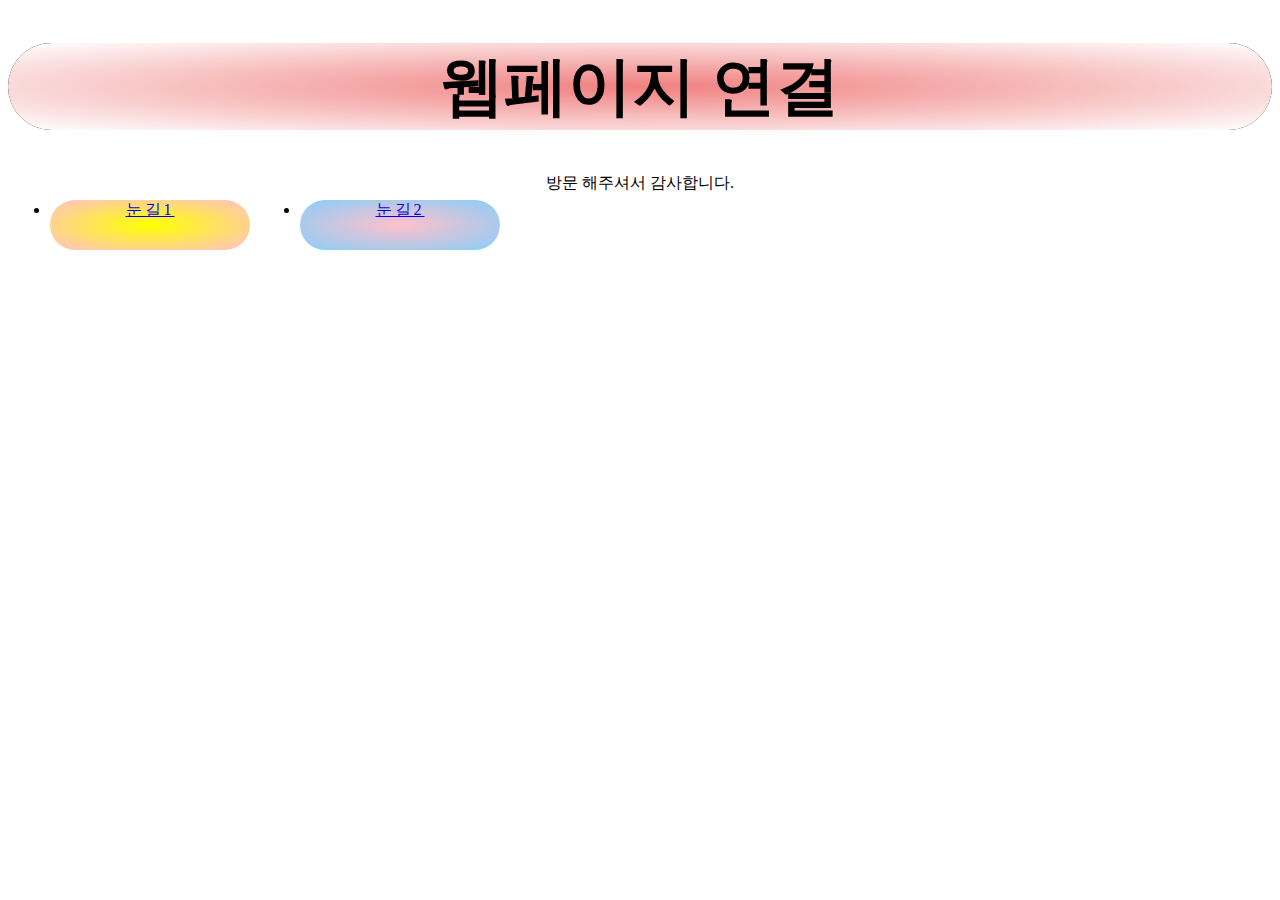
<file: index.html>
<!DOCTYPE html>
<html lang="ko">
	<head>
		<title>웹페이지 연결</title>
		<meta charset="UTF-8">
		<meta name="viewport" cintent="width=device-width, initial-scale=1.0">
		<meta name="keyeords" content="웹페이지, 연결">
		<meta name="description" cintent="웹페이지를 연결합니다.">
		<link rel="stylesheet" href="style.css">
	</head>
	<body>
		<header>
			<h1 class="e1">웹페이지 연결</h1>
		</header>
		<nav>
			<ul>
				<li class="one"><a href="index.me.html">눈길1</li></a>
				<li class="two"><a href="index.design.html">눈길2</li></a>
			</ul>
		</nav>
	<footer>방문 해주셔서 감사합니다.</footer>
	</body>
</html>
</file>
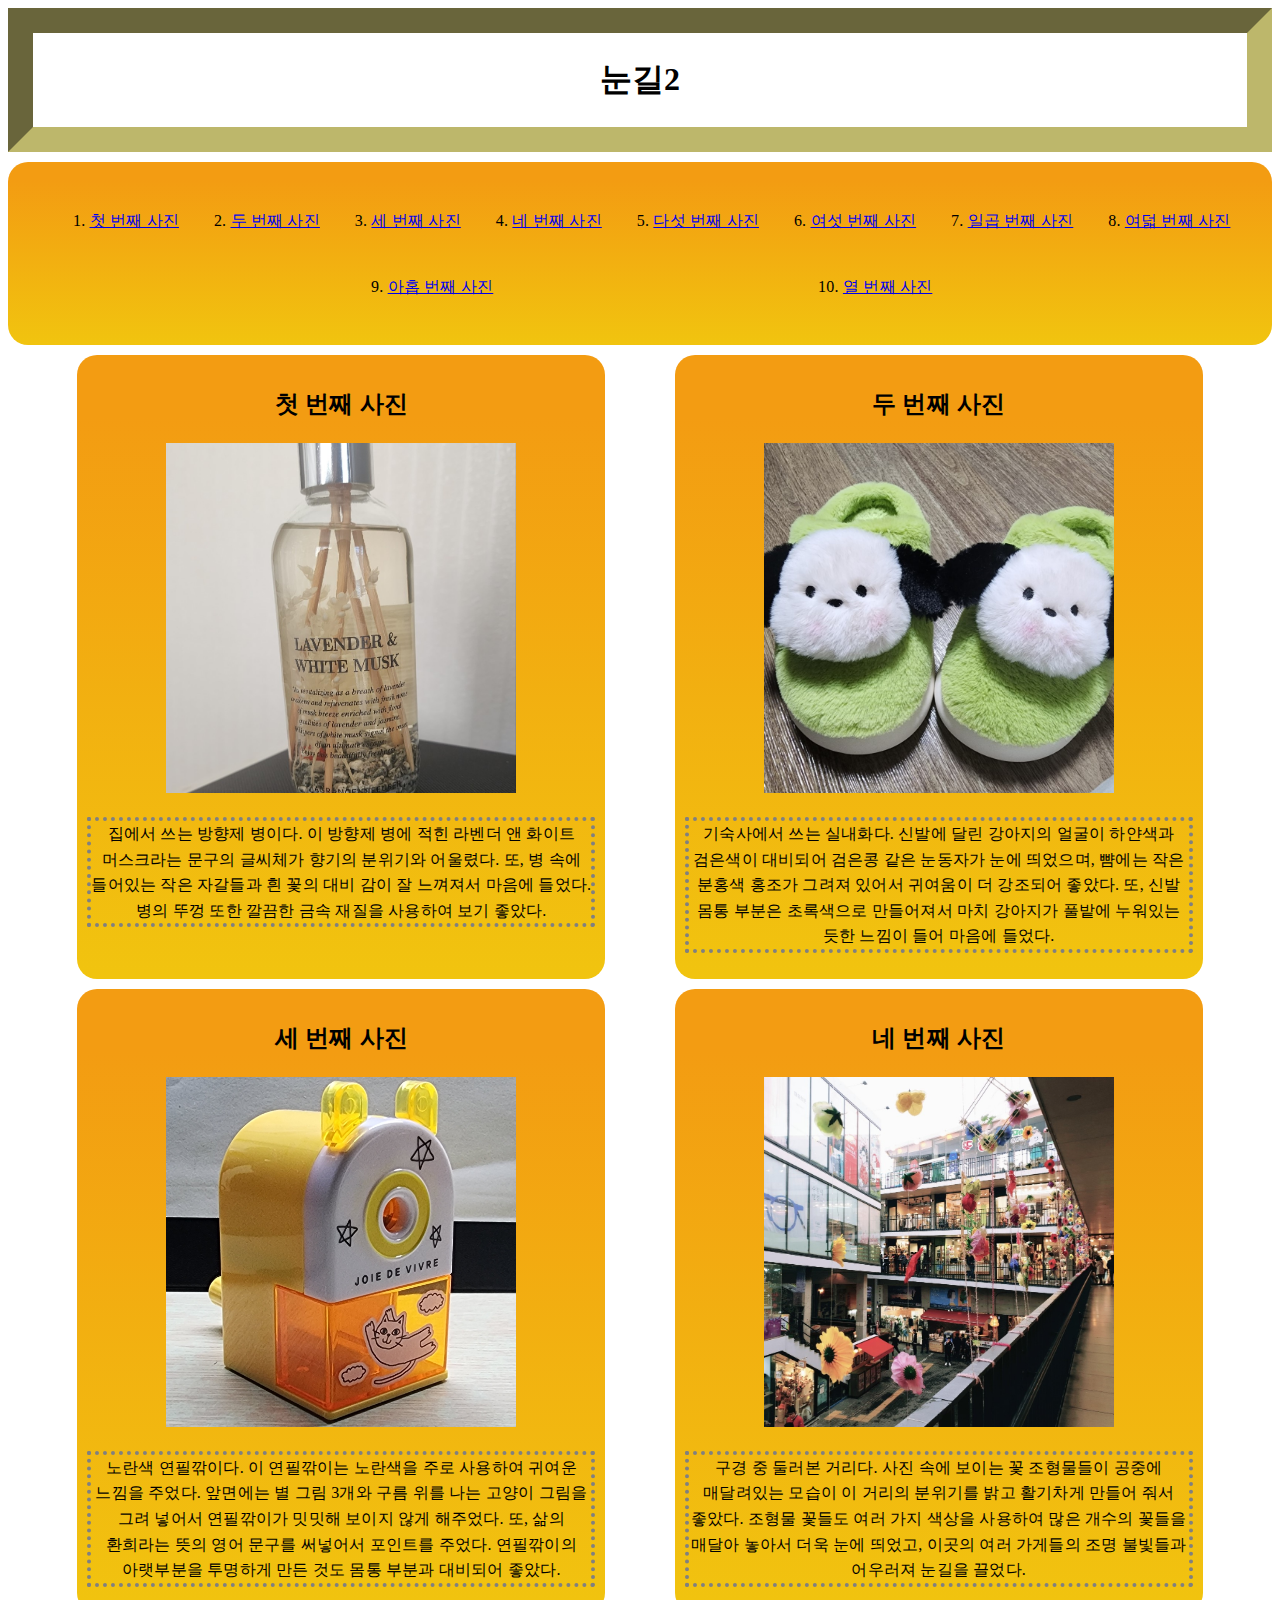
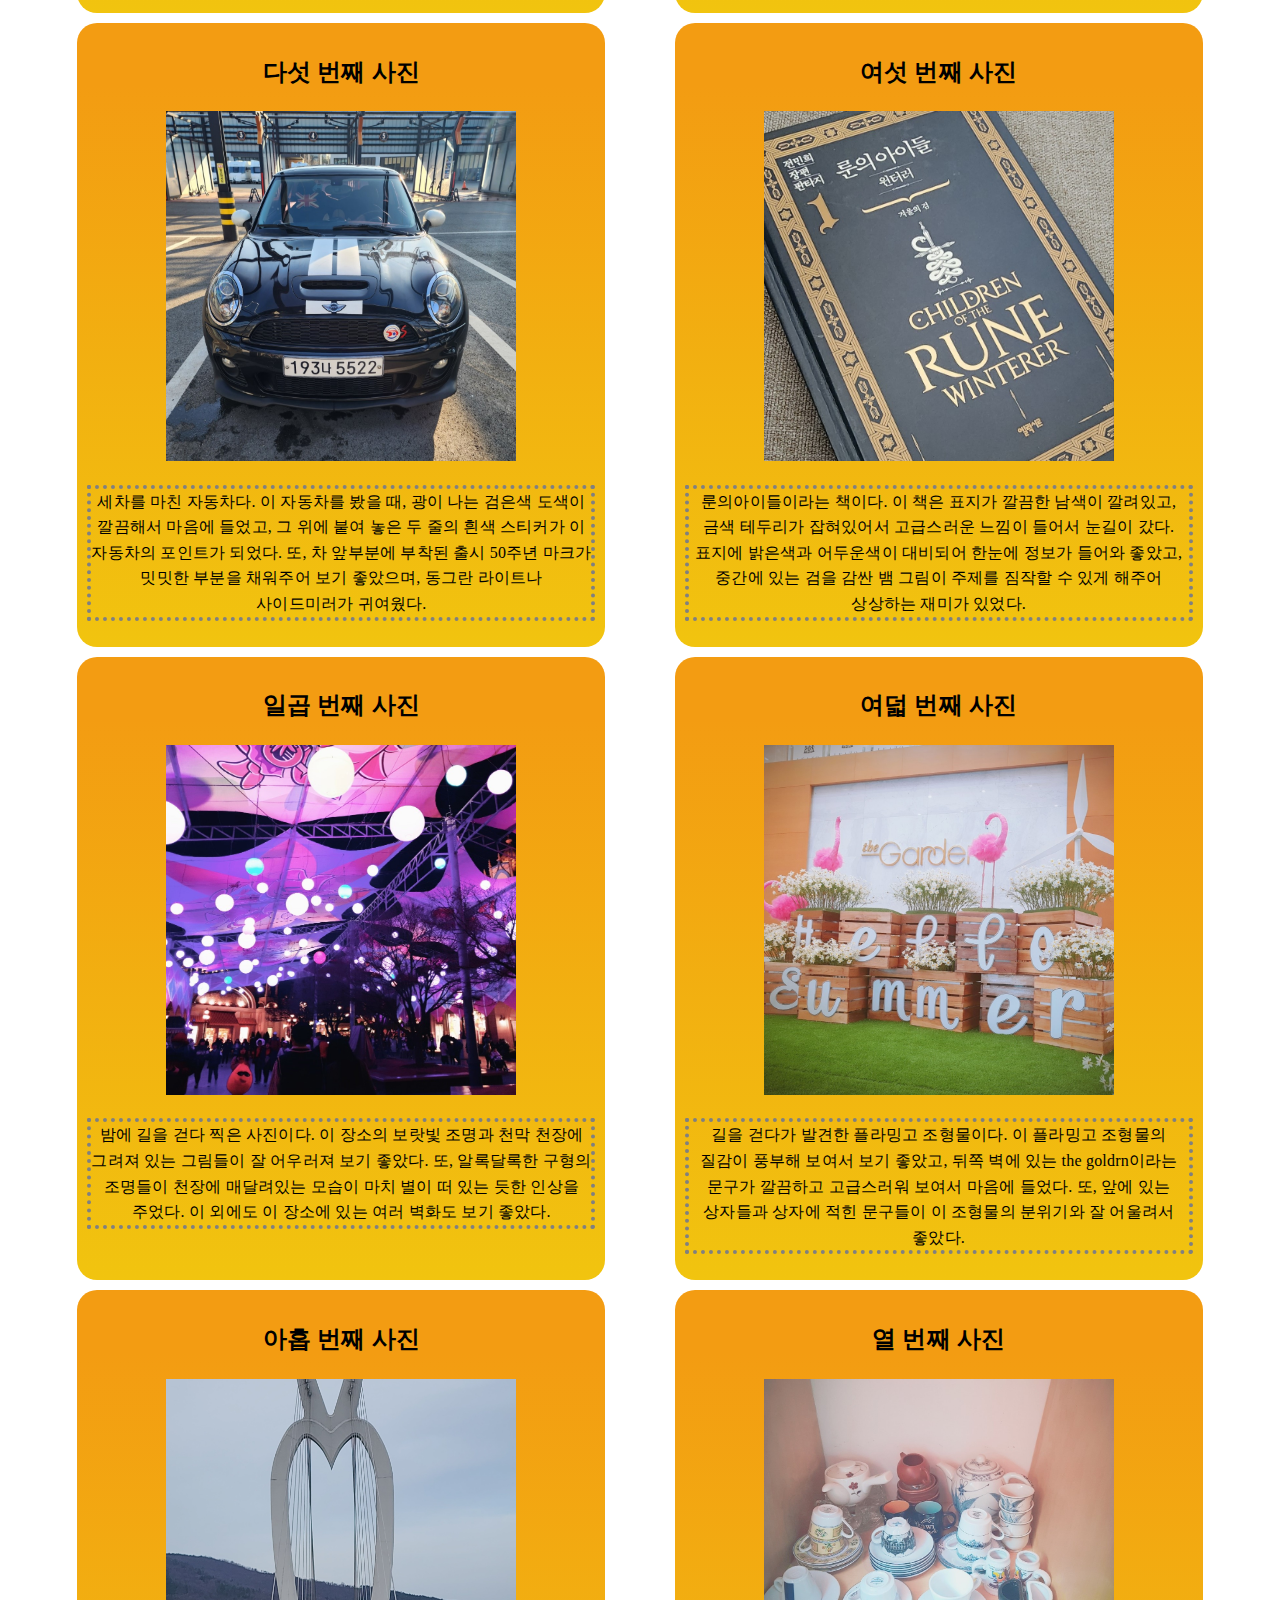
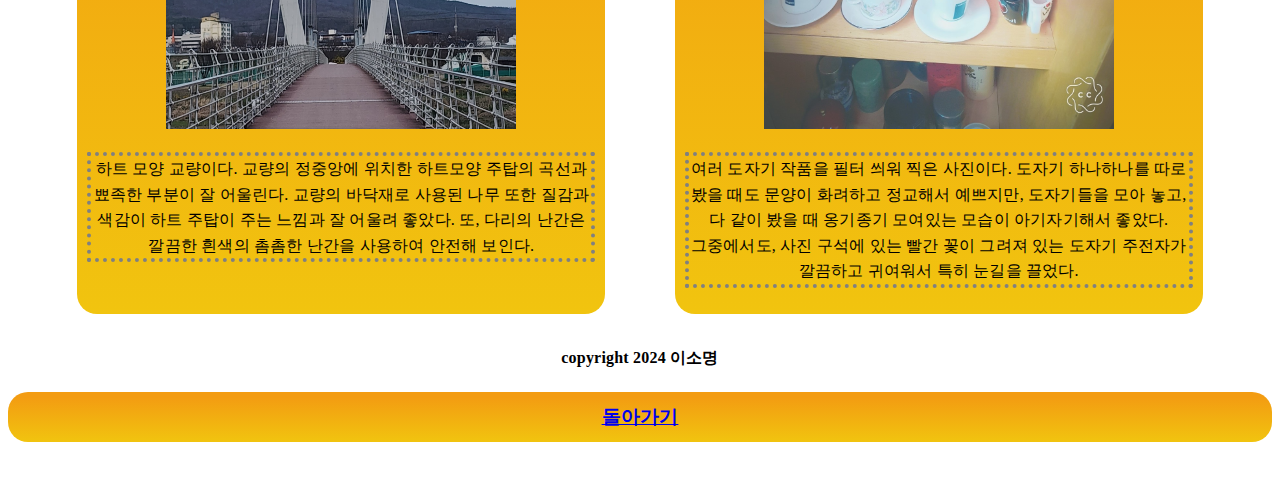
<file: design.html>
<!DOCTYPE html>
<html lang="ko">
	<head>
		<title>눈길2</title>
		<meta charset="UTF-8">
		<meta name="viewport" content="width=device-width, initial-scale=1.0">
		<meta name="keywords" content="이소명, 눈길, 사진, 디자인">
		<meta name="description" content="눈길을 끈 장면을 촬영하여 디자인 관점으로 분석하는 글">
		<link rel="stylesheet" href="style.CSS">
	</head>
	<body>
		<header>
			<h1>눈길2</h1>
		</header>
		<nav>
			<ol>
				<li><a href="#qwe">첫 번째 사진</a></li>
				<li><a href="#rty">두 번째 사진</a></li>
				<li><a href="#uio">세 번째 사진</a></li>
				<li><a href="#plm">네 번째 사진</a></li>
				<li><a href="#nbv">다섯 번째 사진</a></li>
				<li><a href="#cxz">여섯 번째 사진</a></li>
				<li><a href="#asd">일곱 번째 사진</a></li>
				<li><a href="#fgh">여덟 번째 사진</a></li>
				<li><a href="#jkl">아홉 번째 사진</a></li>
				<li><a href="#poi">열 번째 사진</a></li>
			</ol>
		</nav>
		<article>
			<section id="qwe"  class="dm">
				<h2>첫 번째 사진</h2>
				<img src="im/aa.jpg" width="350px" height="350px" alt="흰 배경 앞에 놓인 막대가 4개 꽂혀있는 베이지색 라벤더 앤 화이트 머스크 방향제 병">
				<p>집에서 쓰는 방향제 병이다. 이 방향제 병에 적힌 라벤더 앤 화이트 머스크라는 문구의 글씨체가 향기의 분위기와 어울렸다. 또, 병 속에 들어있는 작은 자갈들과 흰 꽃의 대비 감이 잘 느껴져서 마음에 들었다. 병의 뚜껑 또한 깔끔한 금속 재질을 사용하여 보기 좋았다.</p>
			</section>
			<section id="rty">
				<h2>두 번째 사진</h2>
				<img src="im/bb.jpg" width="350px" height="350px" alt="마룻바닥에 놓인 녹색 바탕 흰색 얼굴과 검은색 귀를 가진 강아지 얼굴이 달린 털 재질의 실내화">
				<p>기숙사에서 쓰는 실내화다. 신발에 달린 강아지의 얼굴이 하얀색과 검은색이 대비되어 검은콩 같은 눈동자가 눈에 띄었으며, 뺨에는 작은 분홍색 홍조가 그려져 있어서 귀여움이 더 강조되어 좋았다. 또, 신발 몸통 부분은 초록색으로 만들어져서 마치 강아지가 풀밭에 누워있는 듯한 느낌이 들어 마음에 들었다.</p>
			</section>
			<section id="uio">
				<h2>세 번째 사진</h2>
				<img src="im/zz.jpg" width="350px" height="350px" alt="흰 나무 책상 위에 놓인 노란색과 흰색이 섞인 색깔의 별과 구름 위를 날고 있는 고양이 그림이 그려진 연필깎이">
				<p>노란색 연필깎이다. 이 연필깎이는 노란색을 주로 사용하여 귀여운 느낌을 주었다. 앞면에는 별 그림 3개와 구름 위를 나는 고양이 그림을 그려 넣어서 연필깎이가 밋밋해 보이지 않게 해주었다. 또, 삶의 환희라는 뜻의 영어 문구를 써넣어서 포인트를 주었다. 연필깎이의 아랫부분을 투명하게 만든 것도 몸통 부분과 대비되어 좋았다.</p>
			</section>
			<section id="plm">
				<h2>네 번째 사진</h2>
				<img src="im/dd.jpg" width="350px" height="350px" alt="ㄷ자의 3층 건물에 여러 가게들이 들어와 있는 거리 중간에 공중에 여러 가지 색의 꽃 조형물이 달린 장소를 낮에 촬영한 사진">
				<p>구경 중 둘러본 거리다. 사진 속에 보이는 꽃 조형물들이 공중에 매달려있는 모습이 이 거리의 분위기를 밝고 활기차게 만들어 줘서 좋았다. 조형물 꽃들도 여러 가지 색상을 사용하여 많은 개수의 꽃들을 매달아 놓아서 더욱 눈에 띄었고, 이곳의 여러 가게들의 조명 불빛들과 어우러져 눈길을 끌었다.</p>
			</section>
			<section id="nbv">
				<h2>다섯 번째 사진</h2>
				<img src="im/ee.jpg" width="350px" height="350px" alt="세차장 배경에 검은색 바탕에 흰색 줄 2개가 있는 50주년 기념 BMW미니 차 한 대">
				<p>세차를 마친 자동차다. 이 자동차를 봤을 때, 광이 나는 검은색 도색이 깔끔해서 마음에 들었고, 그 위에 붙여 놓은 두 줄의 흰색 스티커가 이 자동차의 포인트가 되었다. 또, 차 앞부분에 부착된 출시 50주년 마크가 밋밋한 부분을 채워주어 보기 좋았으며, 동그란 라이트나 사이드미러가 귀여웠다. </p>
			</section>
			<section id="cxz">
				<h2>여섯 번째 사진</h2>
				<img src="im/ff.jpg" width="350px" height="350px" alt="룬의아이들 (윈터러)라는 책의 표지이며 남색 바탕에 네모난 문양의 금색 띠가 있고, 표지 중앙에 검을 감싼 뱀 그림이 그려져 있으며, 그 아래에 큰 글씨로 chilren of the rune winterer라는 영어 제목이 쓰여있다.">
				<p>룬의아이들이라는 책이다. 이 책은 표지가 깔끔한 남색이 깔려있고, 금색 테두리가 잡혀있어서 고급스러운 느낌이 들어서 눈길이 갔다. 표지에 밝은색과 어두운색이 대비되어 한눈에 정보가 들어와 좋았고, 중간에 있는 검을 감싼 뱀 그림이 주제를 짐작할 수 있게 해주어 상상하는 재미가 있었다.</p>
			</section>
			<section id="asd">
				<h2>일곱 번째 사진</h2>
				<img src="im/ii.jpg" width="350px" height="350px" alt="전체적으로 보랏빛 조명이 깔려있으며, 밤에 사람 많은 거리를 찍은 사진이다. 하얀 철 기둥에 천막 여러 개를 달아 천장을 만들어 거기에 여러 그림이 그려져 있다. 천장에는 구형의 여러 색 조명이 달려있다.">
				<p>밤에 길을 걷다 찍은 사진이다. 이 장소의 보랏빛 조명과 천막 천장에 그려져 있는 그림들이 잘 어우러져 보기 좋았다. 또, 알록달록한 구형의 조명들이 천장에 매달려있는 모습이 마치 별이 떠 있는 듯한 인상을 주었다. 이 외에도 이 장소에 있는 여러 벽화도 보기 좋았다.</p>
			</section>
			<section id="fgh">
				<h2>여덟 번째 사진</h2>
				<img src="im/qq.jpg" width="350px" height="350px" alt="잔디 바닥에 주황색과 흰색 벽 중앙에 더 골든이라고 쓰여있다. 그 앞에 플라밍고 조형물 3개와 그 앞에 상자를 쌓아두고 거기에 알파벳을 써 붙여놓았다. 그리고 그 상자를 흰색 꽃으로 장식했으며, 그 옆에는 작은 풍력발전기 모형이 있다.">
				<p>길을 걷다가 발견한 플라밍고 조형물이다. 이 플라밍고 조형물의 질감이 풍부해 보여서 보기 좋았고, 뒤쪽 벽에 있는 the goldrn이라는 문구가 깔끔하고 고급스러워 보여서 마음에 들었다. 또, 앞에 있는 상자들과 상자에 적힌 문구들이 이 조형물의 분위기와 잘 어울려서 좋았다.</p>
			</section>
			<section id="jkl">
				<h2>아홉 번째 사진</h2>
				<img src="im/vv.jpg" width="350px" height="350px" alt="시골 배경에 흰색 하트모양 주탑이 있는 교량이다. 난간은 흰색이고, 바닥은 와인색 나무로 이루어져 있다.">
				<p>하트 모양 교량이다. 교량의 정중앙에 위치한 하트모양 주탑의 곡선과 뾰족한 부분이 잘 어울린다. 교량의 바닥재로 사용된 나무 또한 질감과 색감이 하트 주탑이 주는 느낌과 잘 어울려 좋았다. 또, 다리의 난간은 깔끔한 흰색의 촘촘한 난간을 사용하여 안전해 보인다.</p>
			</section>
			<section id="poi">
				<h2>열 번째 사진</h2>
				<img src="im/tt.jpg" width="350px" height="350px" alt="좁은 나무 장식장에 알록달록한 도자기 접시와 주전자, 머그잔 여러 개가 겹쳐 놓여있다.">
				<p>여러 도자기 작품을 필터 씌워 찍은 사진이다. 도자기 하나하나를 따로 봤을 때도 문양이 화려하고 정교해서 예쁘지만, 도자기들을 모아 놓고, 다 같이 봤을 때 옹기종기 모여있는 모습이 아기자기해서 좋았다. 그중에서도, 사진 구석에 있는 빨간 꽃이 그려져 있는 도자기 주전자가 깔끔하고 귀여워서 특히 눈길을 끌었다. </p>
			</section>
		</article>
		<footer>
			<h4 class="copy">copyright 2024 이소명</h4>
			<a href="index.html"><h3 class="copy">돌아가기</h3></a>
		</footer>
	</body>
</html>
</file>
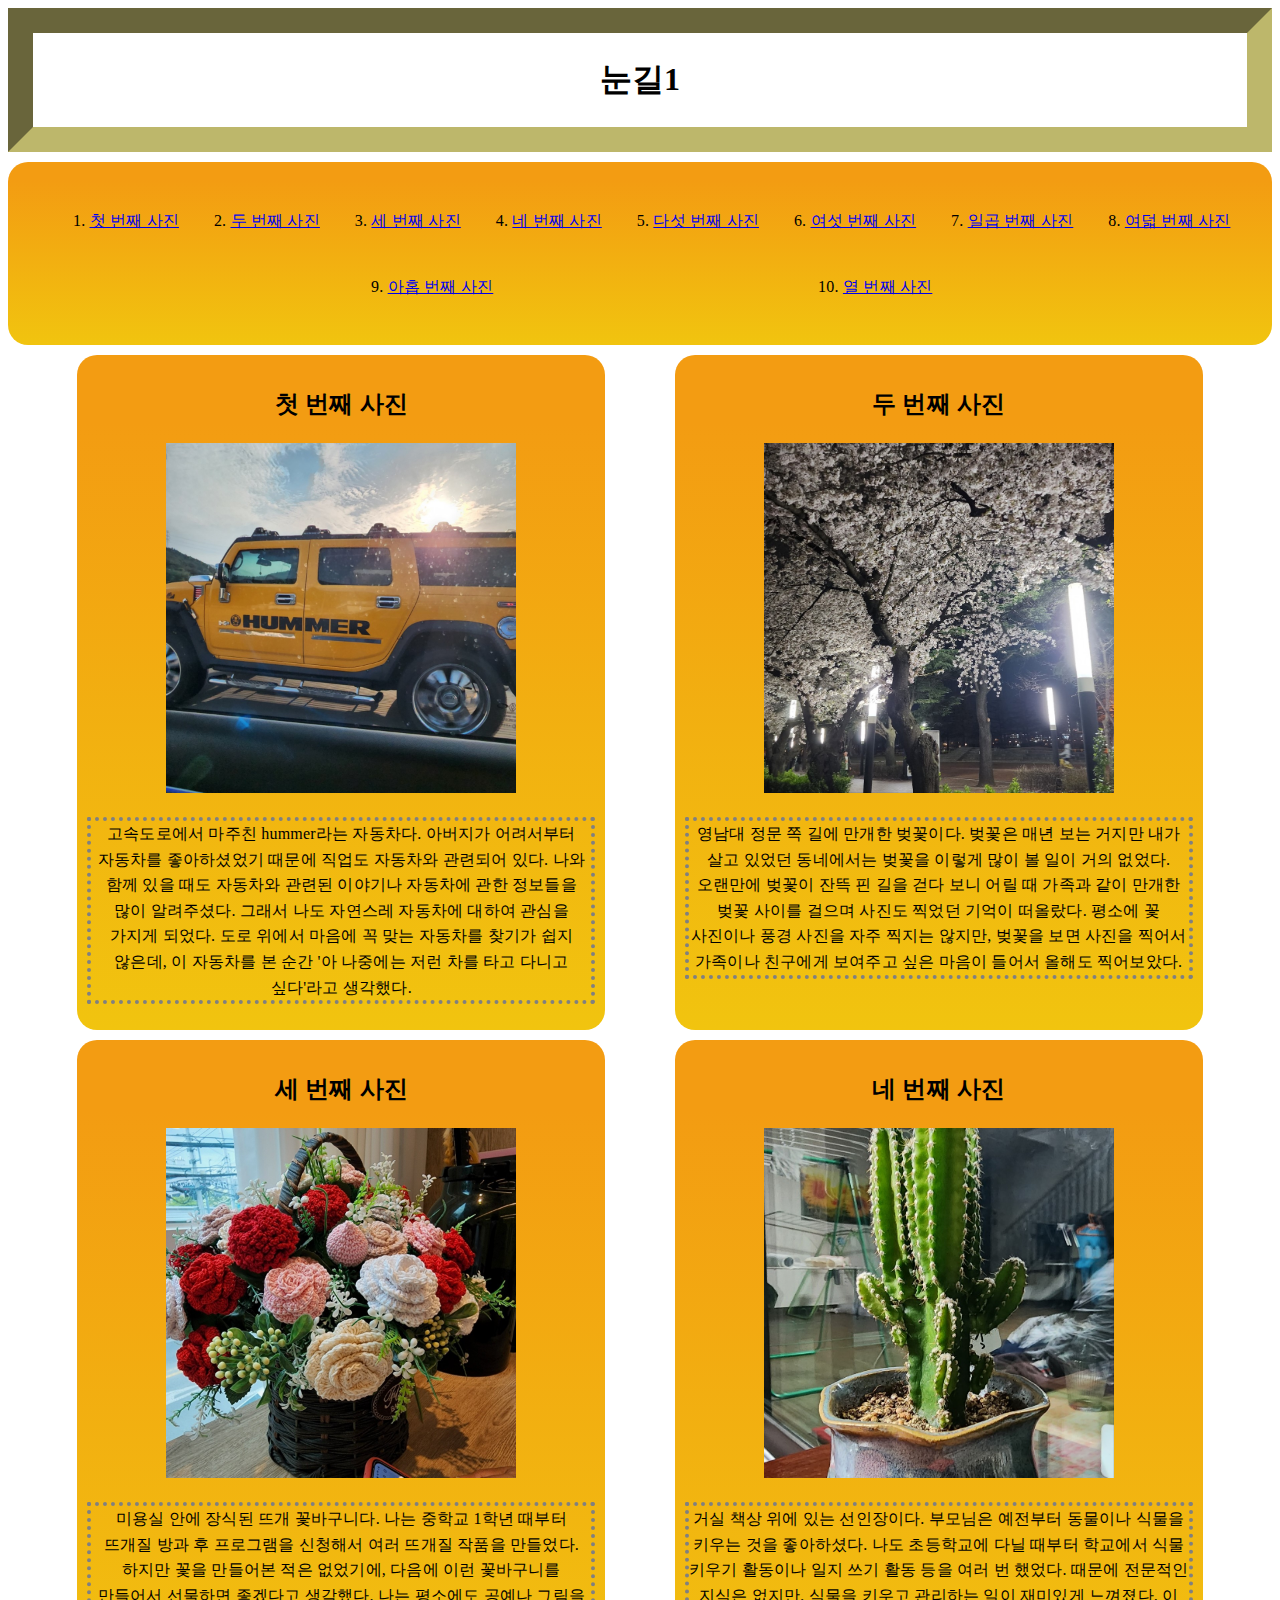
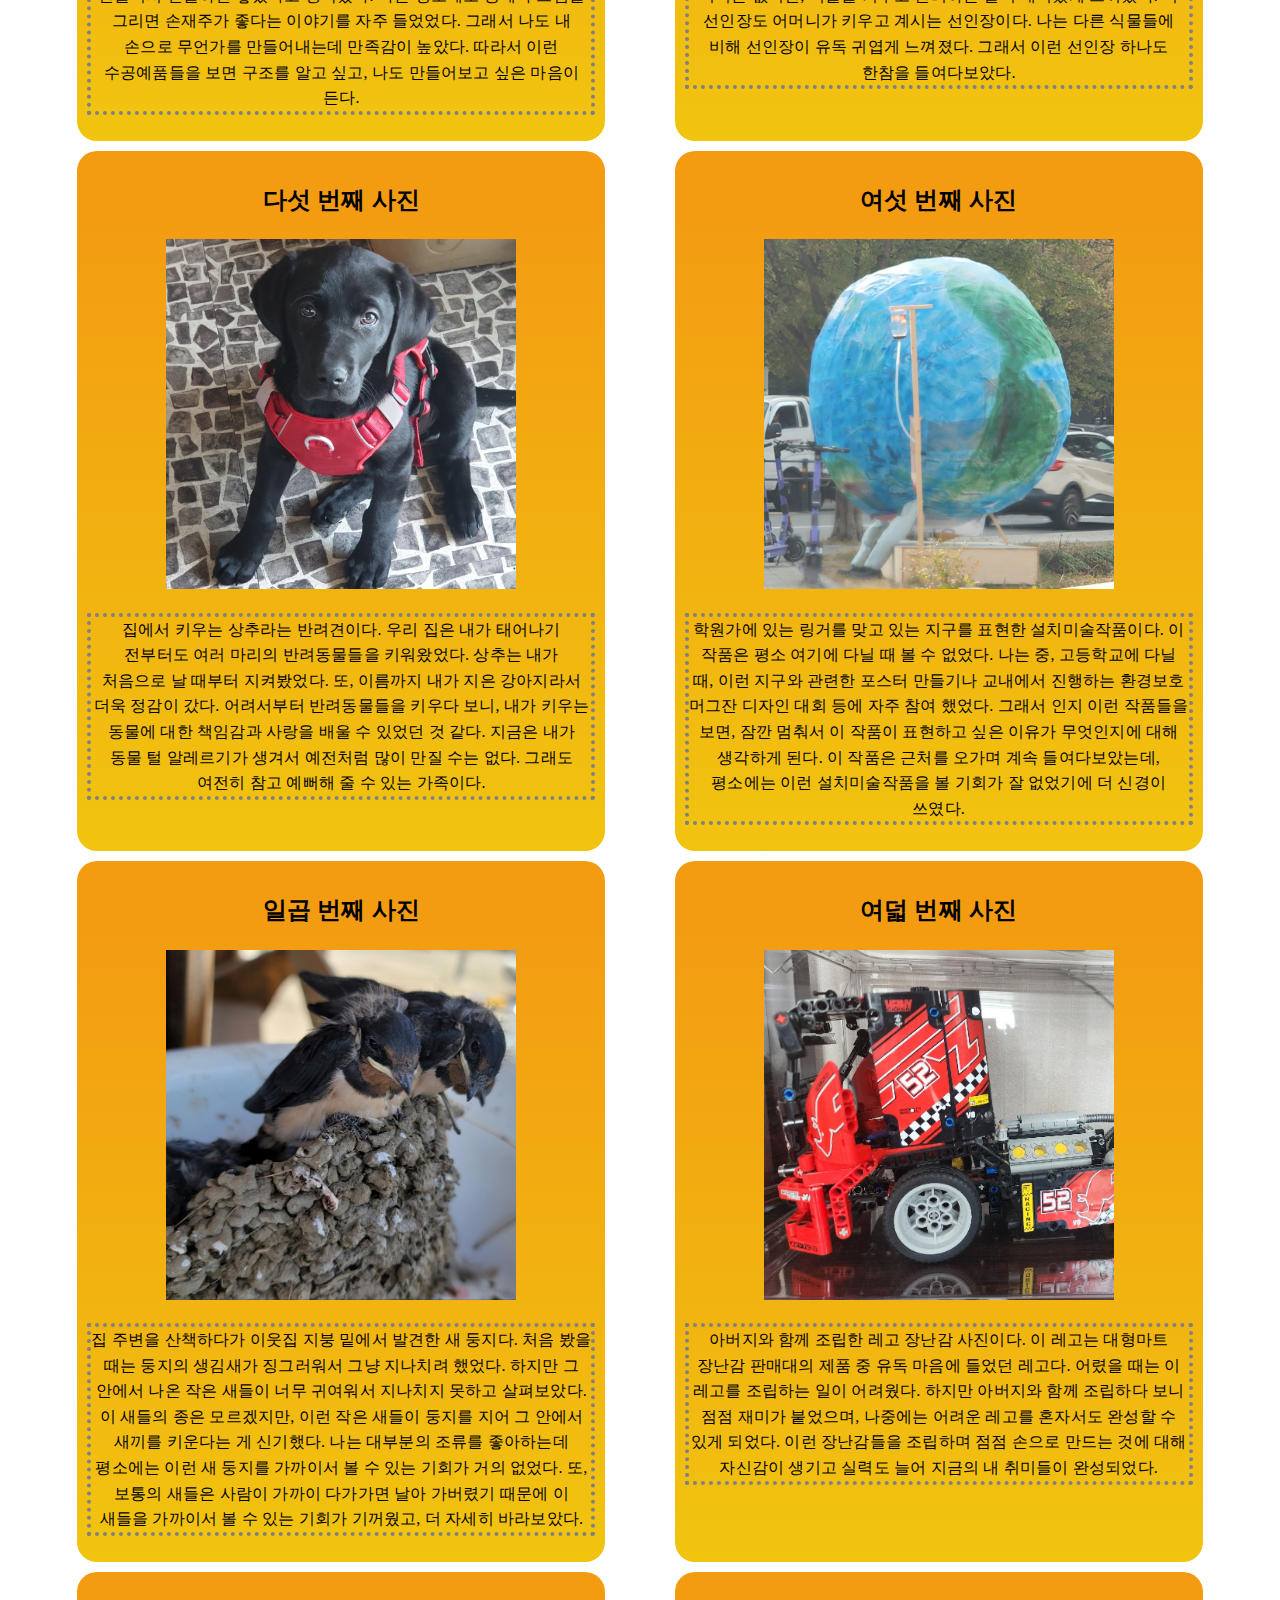
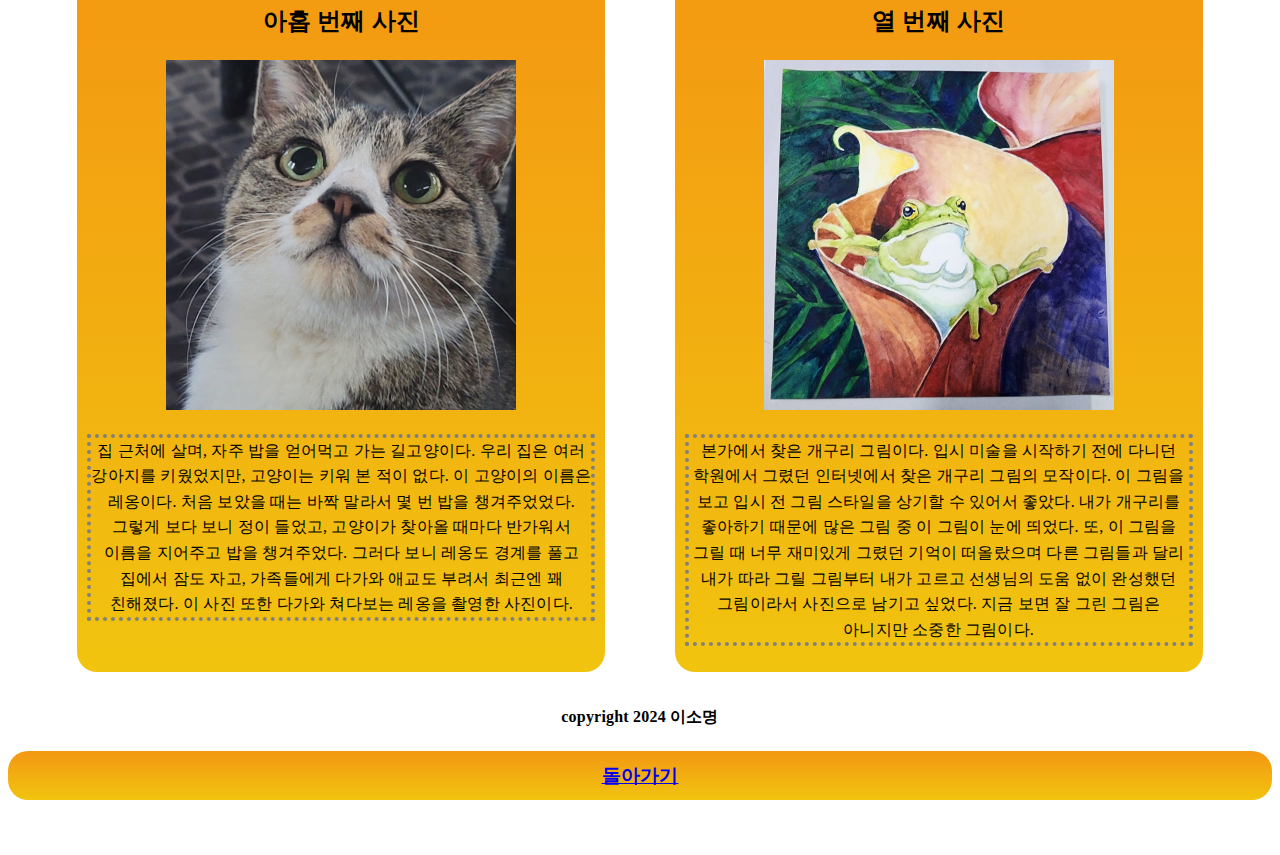
<file: me.html>
<!DOCTYPE html>
<html lang="ko">
	<head>
		<title>눈길1</title>
		<meta charset="UTF-8">
		<meta name="viewport" content="width=device-width, initial-scale=1.0">
		<meta name="keywords" content="관심사, 이소명, 눈길, 사진">
		<meta name="description" content="나의 눈길이 닿아 찍은 사진에 대해 소개하는 웹사이트">
		<link rel="stylesheet" href="style.CSS">
	</head>
	<body>
		<header>
			<h1>눈길1</h1>
		</header>
		<nav>
			<ol>
				<li><a href="#cjt">첫 번째 사진</a></li>
				<li><a href="#en">두 번째 사진</a></li>
				<li><a href="#tp">세 번째 사진</a></li>
				<li><a href="#sp">네 번째 사진</a></li>
				<li><a href="#ektjt">다섯 번째 사진</a></li>
				<li><a href="#dutjt">여섯 번째 사진</a></li>
				<li><a href="#dlfrhq">일곱 번째 사진</a></li>
				<li><a href="#duejfq">여덟 번째 사진</a></li>
				<li><a href="#dkghq">아홉 번째 사진</a></li>
				<li><a href="#duf">열 번째 사진</a></li>
			</ol>
		</nav>
		<article>
			<section id="cjt">
				<h2>첫 번째 사진</h2>
				<img alt="고속도로 위에서 달리는 노란색 허머 차량" src="dlalwl/humm.jpg" width="350px" height="350px">
				<p>고속도로에서 마주친 hummer라는 자동차다. 아버지가 어려서부터 자동차를 좋아하셨었기 때문에 직업도 자동차와 관련되어 있다. 나와 함께 있을 때도 자동차와 관련된 이야기나 자동차에 관한 정보들을 많이 알려주셨다. 그래서 나도 자연스레 자동차에 대하여 관심을 가지게 되었다. 도로 위에서 마음에 꼭 맞는 자동차를 찾기가 쉽지 않은데, 이 자동차를 본 순간 '아 나중에는 저런 차를 타고 다니고 싶다'라고 생각했다.</p>
			</section>
			<section id="en">
				<h2>두 번째 사진</h2>
				<img alt="늦은 밤에 야외에서 찍은 가로등 옆의 수많은 벚꽃나무" src="dlalwl/sa.jpg" width="350px" height="350px">
				<p>영남대 정문 쪽 길에 만개한 벚꽃이다. 벚꽃은 매년 보는 거지만 내가 살고 있었던 동네에서는 벚꽃을 이렇게 많이 볼 일이 거의 없었다. 오랜만에 벚꽃이 잔뜩 핀 길을 걷다 보니 어릴 때 가족과 같이 만개한 벚꽃 사이를 걸으며 사진도 찍었던 기억이 떠올랐다. 평소에 꽃 사진이나 풍경 사진을 자주 찍지는 않지만, 벚꽃을 보면 사진을 찍어서 가족이나 친구에게 보여주고 싶은 마음이 들어서 올해도 찍어보았다.</p>
			</section>
			<section id="tp">
				<h2>세 번째 사진</h2>
				<img alt="한 미용실 탁자 위의 다양한 색의 뜨개질 꽃이 담겨있는 갈색 꽃바구니" src="dlalwl/mi.jpg" width="350px" height="350px">
				<p>미용실 안에 장식된 뜨개 꽃바구니다. 나는 중학교 1학년 때부터 뜨개질 방과 후 프로그램을 신청해서 여러 뜨개질 작품을 만들었다. 하지만 꽃을 만들어본 적은 없었기에, 다음에 이런 꽃바구니를 만들어서 선물하면 좋겠다고 생각했다. 나는 평소에도 공예나 그림을 그리면 손재주가 좋다는 이야기를 자주 들었었다. 그래서 나도 내 손으로 무언가를 만들어내는데 만족감이 높았다. 따라서 이런 수공예품들을 보면 구조를 알고 싶고, 나도 만들어보고 싶은 마음이 든다.</p>
			</section>
			<section id="sp">
				<h2>네 번째 사진</h2>
				<img alt="가정집 식탁 위에 올려져있는 작은 파란색 화분에 심어져있는 길쭉한 선인장" src="dlalwl/ss.jpg " width="350px" height="350px">
				<p>거실 책상 위에 있는 선인장이다. 부모님은 예전부터 동물이나 식물을 키우는 것을 좋아하셨다. 나도 초등학교에 다닐 때부터 학교에서 식물 키우기 활동이나 일지 쓰기 활동 등을 여러 번 했었다. 때문에 전문적인 지식은 없지만, 식물을 키우고 관리하는 일이 재미있게 느껴졌다. 이 선인장도 어머니가 키우고 계시는 선인장이다. 나는 다른 식물들에 비해 선인장이 유독 귀엽게 느껴졌다. 그래서 이런 선인장 하나도 한참을 들여다보았다.</p>
			</section>
			<section id="ektjt">
				<h2>다섯 번째 사진</h2>
				<img alt="돌바닥 무늬 타일 위에 빨간색 산책용 하네스를 입고 앉아있는 검정색의 작은 강아지" src="dlalwl/sang.jpg" width="350px" height="350px">
				<p>집에서 키우는 상추라는 반려견이다. 우리 집은 내가 태어나기 전부터도 여러 마리의 반려동물들을 키워왔었다. 상추는 내가 처음으로 날 때부터 지켜봤었다. 또, 이름까지 내가 지은 강아지라서 더욱 정감이 갔다. 어려서부터 반려동물들을 키우다 보니, 내가 키우는 동물에 대한 책임감과 사랑을 배울 수 있었던 것 같다. 지금은 내가 동물 털 알레르기가 생겨서 예전처럼 많이 만질 수는 없다. 그래도 여전히 참고 예뻐해 줄 수 있는 가족이다.</p>
			</section>
			<section id="dutjt">
				<h2>여섯 번째 사진</h2>
				<img alt="도로 옆 작은 공간에 있는 다리가 달린 커다란 지구가 링거를 맞고있는 설치미술작품" src="dlalwl/e.jpg" width="350px" height="350px">
				<p>학원가에 있는 링거를 맞고 있는 지구를 표현한 설치미술작품이다. 이 작품은 평소 여기에 다닐 때 볼 수 없었다. 나는 중, 고등학교에 다닐 때, 이런 지구와 관련한 포스터 만들기나 교내에서 진행하는 환경보호 머그잔 디자인 대회 등에 자주 참여 했었다. 그래서 인지 이런 작품들을 보면, 잠깐 멈춰서 이 작품이 표현하고 싶은 이유가 무엇인지에 대해 생각하게 된다. 이 작품은 근처를 오가며 계속 들여다보았는데, 평소에는 이런 설치미술작품을 볼 기회가 잘 없었기에 더 신경이 쓰였다.</p>
			</section>
			<section id="dlfrhq">
				<h2>일곱 번째 사진</h2>
				<img alt="어느 집 지붕 밑에 붙어잇는 작은 새 둥지와 그안에 있는 검정, 갈색, 흰색이 섞인 작은 새 4마리" src="dlalwl/cut.jpg" width="350px" height="350px">
				<p>집 주변을 산책하다가 이웃집 지붕 밑에서 발견한 새 둥지다. 처음 봤을 때는 둥지의 생김새가 징그러워서 그냥 지나치려 했었다. 하지만 그 안에서 나온 작은 새들이 너무 귀여워서 지나치지 못하고 살펴보았다. 이 새들의 종은 모르겠지만, 이런 작은 새들이 둥지를 지어 그 안에서 새끼를 키운다는 게 신기했다. 나는 대부분의 조류를 좋아하는데 평소에는 이런 새 둥지를 가까이서 볼 수 있는 기회가 거의 없었다. 또, 보통의 새들은 사람이 가까이 다가가면 날아 가버렸기 때문에 이 새들을 가까이서 볼 수 있는 기회가 기꺼웠고, 더 자세히 바라보았다.</p>
			</section>
			<section id="duejfq">
				<h2>여덟 번째 사진</h2>
				<img alt="투명한 직사각형 통속에 전시된 빨간색 트럭 모양의 레고 장난감" src="dlalwl/le.jpg" width="350px" height="350px">
				<p>아버지와 함께 조립한 레고 장난감 사진이다. 이 레고는 대형마트 장난감 판매대의 제품 중 유독 마음에 들었던 레고다. 어렸을 때는 이 레고를 조립하는 일이 어려웠다. 하지만 아버지와 함께 조립하다 보니 점점 재미가 붙었으며, 나중에는 어려운 레고를 혼자서도 완성할 수 있게 되었다. 이런 장난감들을 조립하며 점점 손으로 만드는 것에 대해 자신감이 생기고 실력도 늘어 지금의 내 취미들이 완성되었다.</p>
			</section>
			<section id="dkghq">
				<h2>아홉 번째 사진</h2>
				<img alt="위쪽을 바라보고있는 갈색과 흰색이 섞인 고양이의 상체" src="dlalwl/leon.jpg" width="350px" height="350px">
				<p>집 근처에 살며, 자주 밥을 얻어먹고 가는 길고양이다. 우리 집은 여러 강아지를 키웠었지만, 고양이는 키워 본 적이 없다. 이 고양이의 이름은 레옹이다. 처음 보았을 때는 바짝 말라서 몇 번 밥을 챙겨주었었다. 그렇게 보다 보니 정이 들었고, 고양이가 찾아올 때마다 반가워서 이름을 지어주고 밥을 챙겨주었다. 그러다 보니 레옹도 경계를 풀고 집에서 잠도 자고, 가족들에게 다가와 애교도 부려서 최근엔 꽤 친해졌다. 이 사진 또한 다가와 쳐다보는 레옹을 촬영한 사진이다.</p>
			</section>
			<section id="duf">
				<h2>열 번째 사진</h2>
				<img alt="길쭉하고 위쪽이 벌어진 식물 안에서 밖으로 나오고있는 개구리를 그린 그림을 찍은 사진" src="dlalwl/pro.jpg" width="350px" height="350px">
				<p>본가에서 찾은 개구리 그림이다. 입시 미술을 시작하기 전에 다니던 학원에서 그렸던 인터넷에서 찾은 개구리 그림의 모작이다. 이 그림을 보고 입시 전 그림 스타일을 상기할 수 있어서 좋았다. 내가 개구리를 좋아하기 때문에 많은 그림 중 이 그림이 눈에 띄었다. 또, 이 그림을 그릴 때 너무 재미있게 그렸던 기억이 떠올랐으며 다른 그림들과 달리 내가 따라 그릴 그림부터 내가 고르고 선생님의 도움 없이 완성했던 그림이라서 사진으로 남기고 싶었다. 지금 보면 잘 그린 그림은 아니지만 소중한 그림이다.</p>
			</section>
		</article>
		<footer>
			<h4 class="copy">copyright 2024 이소명</h4>
			<a href="index.html"><h3 class="copy">돌아가기</h3></a>
		</footer>
	</body>
</html>
</file>
<file: style.css>
header {
	background: black;
	border-radius: 100px;
	text-align: center;
}

.one {
	position: absolute;
	top: 200px;
	left: 50px;
	background-color: indianred;
	width: 200px;
	height: 50px;
	border-radius: 100px;
	background: radial-gradient(yellow,pink);
	letter-spacing: 3px;
	text-align: center;
}

.two {
	position: absolute;
	top: 200px;
	left: 300px;
	background-color: lightgreen;
	width: 200px;
	height: 50px;
	border-radius: 100px;
	background: radial-gradient(pink,lightskyblue);
	letter-spacing: 3px;
	text-align: center;
}

h1 {
	background-color: lightcoral;
	text-align: center;
	font-size: 5vw;
	border-radius: 100px;
}

h2 {
	background-color: white;
	border: 2px orangered;
	text-align: center;
	border-radius: 100px;
}

section {
	border: 2px solid mistyrose;
	width: 600px;
}

article {
	display: flex;
	flex-direction: row;
	justify-content: center;
	align-items: center;
	letter-spacing: 1.5px;
	word-break: keep-all;
	background: radial-gradient(pink,white);
	margin: 50px;
	border-radius: 100px;
}

p {
	background-color: pink;
	width: 600px;
	height: 150px;
}

.a1 {
	background: radial-gradient(lightgreen,white);
	border-radius: 100px;
}

.b1{
	background: radial-gradient(lightgreen,white);
	border-radius: 100px;
}

.c1 {
	background: radial-gradient(lightgreen,white);
}

.d1 {
	background-color: greenyellow;
	text-align: center;
	border-radius: 100px;
}

.e1 {
	background: radial-gradient(lightcoral,white) ;
	border-radius: 100px;
}

footer {
	text-align: center;
}
</file>
<file: style.CSS>
* {
	letter-spacing: 0.2px;
	line-height: 1.6;
	word-break: keep-all;
}

article {
	display: flex;
	flex-direction: row;
	justify-content: space-evenly;
	flex-wrap: wrap;
}

ol {
	display: flex;
	flex-direction: row;
	justify-content: space-evenly;
	flex-wrap: wrap;
}

li {
	margin: 20px;
}


header {
	border: inset 25px darkkhaki;
	margin-bottom: 10px;
}

nav, section {
	border-radius: 20px;
	padding: 10px;
	margin-bottom: 10px;
	background: linear-gradient(180deg, rgb(243, 156, 18, 1.0) 10%, rgb(241, 196, 15, 1.0))
}

section {
	text-align: center;
}

h1 {
	text-align: center;
}

h3 {
	border-radius: 20px;
	padding: 10px;
	margin-bottom: 55px;
	background: linear-gradient(180deg, rgb(243, 156, 18, 1.0) 10%, rgb(241, 196, 15, 1.0))
}

P {
	border: 4px dotted gray;
	width: 500px;
}

.dmdmdm {
	width: 40vw;
	height: 17vw;
	font-size: 10vw;
	text-align: center;
}

.copy {
	text-align: center;
}
</file>
